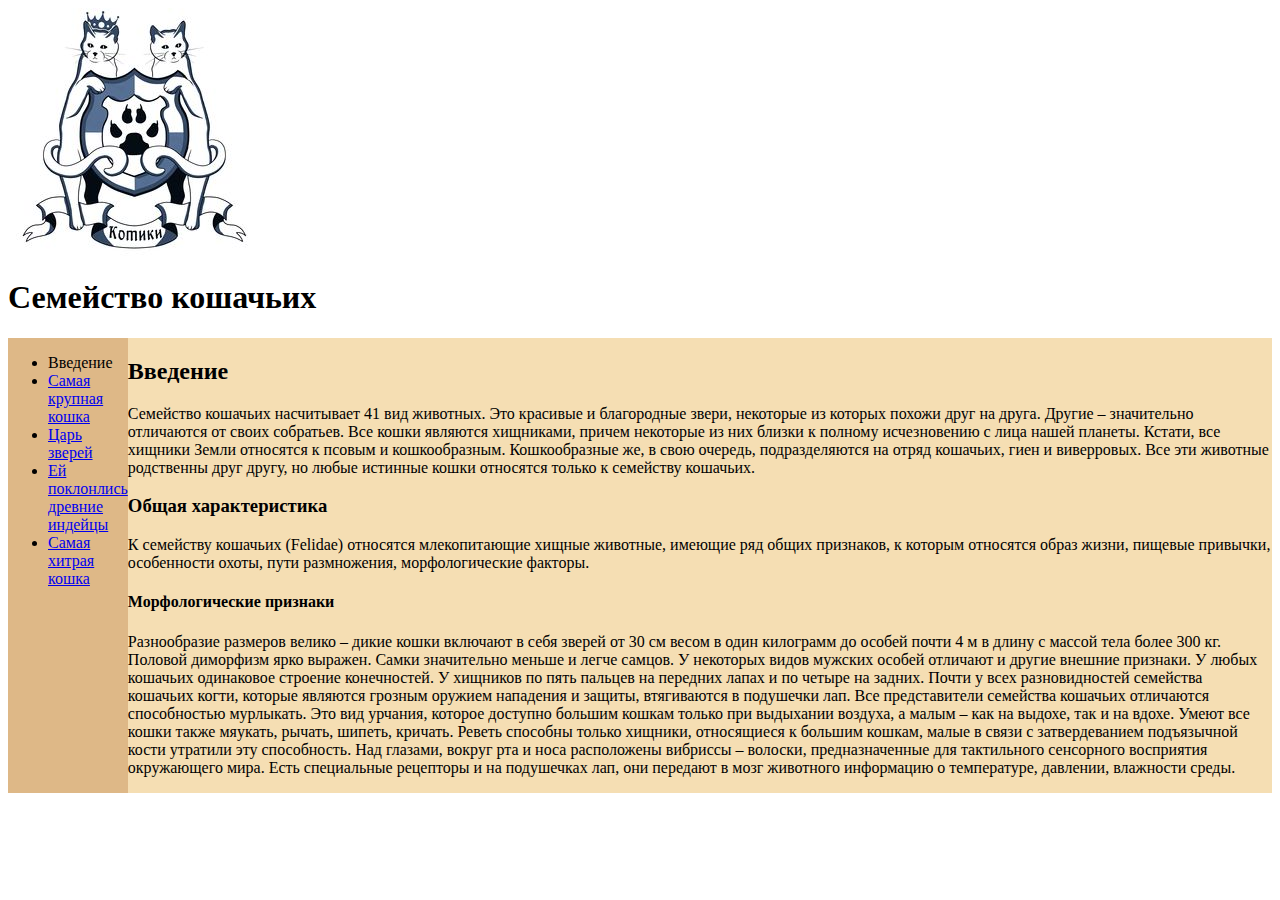
<file: index.html>
<!doctupe html>
<html>
    <head>
        <meta charset="utf-8">
        <title>Семейство кошачьих</title>
        <link href="style.css" rel="stylesheet">
    </head>
    <body>
        <img src= "250px-Котики_(герб_гильдии)_by_Китоно.jpg">
        <headr>
        <h1>Семейство кошачьих</h1>
        </headr>
        <div id="flex">
        <nav>
            <ul>
                <li>Введение</li>
                <li><a href="index2.html">Самая крупная кошка</a></li>
                <li><a href="index3.html">Царь зверей</a></li>
                <li><a href="index4.html">Ей поклонлись древние индейцы</a></li>
                <li><a href ="index5.html">Самая хитрая кошка</a></li>
            </ul>
        </nav>
        <main>
            <h2>Введение</h2>
        <p>Семейство кошачьих насчитывает 41 вид животных. Это красивые и благородные звери, некоторые из которых похожи друг на друга.
           Другие – значительно отличаются от своих собратьев. Все кошки являются хищниками, причем некоторые из них близки к полному
           исчезновению с лица нашей планеты. Кстати, все хищники Земли относятся к псовым и кошкообразным. Кошкообразные же, в свою очередь,
           подразделяются на отряд кошачьих, гиен и виверровых. Все эти животные родственны друг другу, но любые истинные кошки относятся только к
           семейству кошачьих.</p>
           <h3>Общая характеристика</h3>
           <p>К семейству кошачьих (Felidae) относятся млекопитающие хищные животные, имеющие ряд общих признаков, к которым относятся образ жизни,
           пищевые привычки, особенности охоты, пути размножения, морфологические факторы.</p>
           <h4>Морфологические признаки</h4>
           <p>Разнообразие размеров велико – дикие кошки включают в себя зверей от 30 см весом в один килограмм до особей почти 4 м в длину с массой
           тела более 300 кг. Половой диморфизм ярко выражен. Самки значительно меньше и легче самцов. У некоторых видов мужских особей отличают и другие
           внешние признаки. У любых кошачьих одинаковое строение конечностей. У хищников по пять пальцев на передних
           лапах и по четыре на задних. Почти у всех разновидностей семейства кошачьих когти, которые являются грозным оружием нападения и защиты, втягиваются в
           подушечки лап. Все представители семейства кошачьих отличаются способностью мурлыкать. Это вид урчания, которое доступно большим кошкам только при
           выдыхании воздуха, а малым – как на выдохе, так и на вдохе. Умеют все кошки также мяукать, рычать, шипеть, кричать. Реветь способны только хищники,
           относящиеся к большим кошкам, малые в связи с затвердеванием подъязычной кости утратили эту способность. Над глазами, вокруг рта и носа расположены
           вибриссы – волоски, предназначенные для тактильного сенсорного восприятия окружающего мира. Есть специальные рецепторы и на подушечках лап, они
           передают в мозг животного информацию о температуре, давлении, влажности среды.</p>
        </main>
        </div>
    </body>
</html>
</file>
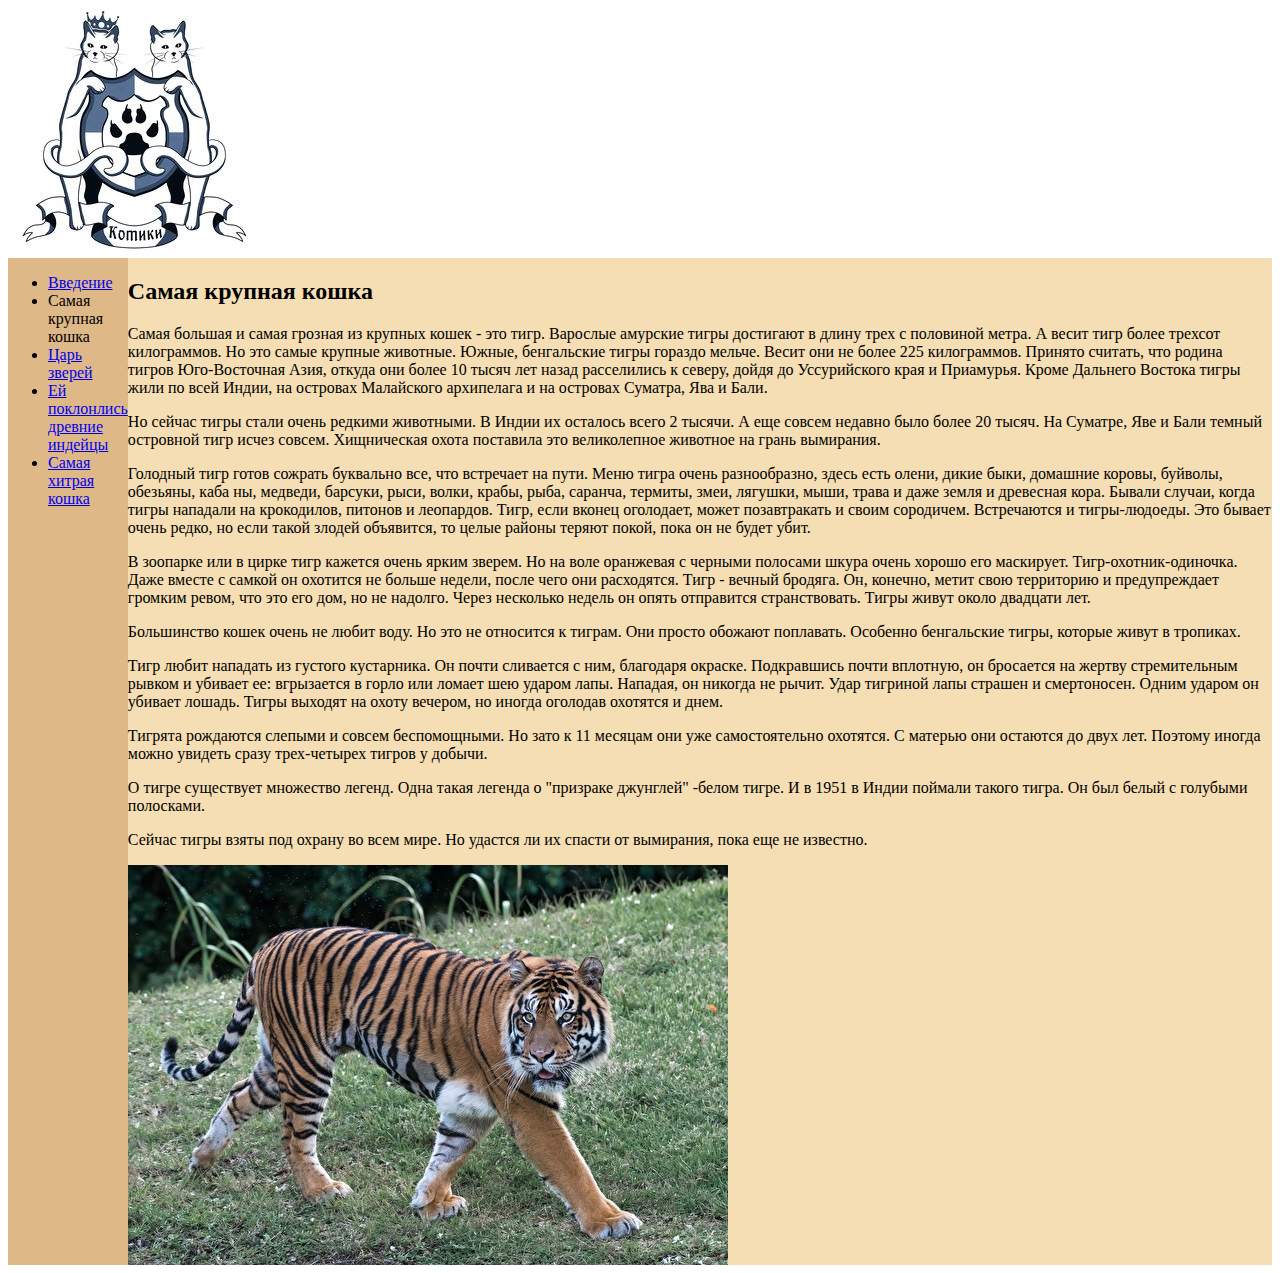
<file: index2.html>
<!doctupe html>
<html>
     <head>
        <meta charset="utf-8">
        <title>Семейство кошачьих 2</title>
         <link href="style.css" rel="stylesheet">
    </head>
    <body>
       <img src= "250px-Котики_(герб_гильдии)_by_Китоно.jpg">
        <div id="flex">
        <nav>
            <ul>
                <li><a href="index.html">Введение</a></li>
                <li>Самая крупная кошка</li>
                <li><a href="index3.html">Царь зверей</a></li>
                <li><a href="index4.html">Ей поклонлись древние индейцы</a></li>
                <li><a href ="index5.html">Самая хитрая кошка</a></li>
            </ul>
        </nav>
        <main>
            <h2>Самая крупная кошка</h2>
        <p>Самая большая и самая грозная из крупных кошек - это тигр. Варослые амурские тигры достигают в длину трех с половиной метра. А весит тигр более
        трехсот килограммов. Но это самые крупные животные. Южные, бенгальские тигры гораздо мельче. Весит они не более 225 килограммов. Принято считать,
        что родина тигров Юго-Восточная Азия, откуда они более 10 тысяч лет назад расселились к северу, дойдя до Уссурийского края и Приамурья. Кроме Дальнего
        Востока тигры жили по всей Индии, на островах Малайского архипелага и на островах Суматра, Ява и Бали.</p>
        <p> Но сейчас тигры стали очень редкими животными. В Индии их осталось всего 2 тысячи. А еще совсем недавно было более 20 тысяч. На Суматре,
        Яве и Бали темный островной тигр исчез совсем. Хищническая охота поставила это великолепное животное на грань вымирания.</p>

        <p>Голодный тигр готов сожрать буквально все, что встречает на пути. Меню тигра очень разнообразно, здесь есть олени, дикие быки, домашние коровы,
        буйволы, обезьяны, каба ны, медведи, барсуки, рыси, волки, крабы, рыба, саранча, термиты, змеи, лягушки, мыши, трава и даже земля и древесная кора.
        Бывали случаи, когда тигры нападали на крокодилов, питонов и леопардов. Тигр, если вконец оголодает, может позавтракать и своим сородичем. Встречаются
        и тигры-людоеды. Это бывает очень редко, но если такой злодей объявится, то целые районы теряют покой, пока он не будет убит.</p>

        <p>В зоопарке или в цирке тигр кажется очень ярким зверем. Но на воле оранжевая с черными полосами шкура очень хорошо его маскирует. Тигр-охотник-одиночка.
        Даже вместе с самкой он охотится не больше недели, после чего они расходятся. Тигр - вечный бродяга. Он, конечно, метит свою
        территорию и предупреждает громким ревом, что это его дом, но не надолго. Через несколько недель он опять отправится странствовать. Тигры живут около
        двадцати лет.</p>

        <p>Большинство кошек очень не любит воду. Но это не относится к тиграм. Они просто обожают поплавать. Особенно бенгальские тигры, которые живут в
        тропиках.</p>

        <p>Тигр любит нападать из густого кустарника. Он почти сливается с ним, благодаря окраске. Подкравшись почти вплотную, он бросается на жертву
        стремительным рывком и убивает ее: вгрызается в горло или ломает шею ударом лапы. Нападая, он никогда не рычит. Удар тигриной лапы страшен и
        смертоносен. Одним ударом он убивает лошадь. Тигры выходят на охоту вечером, но иногда оголодав охотятся и днем.</p>

        <p>Тигрята рождаются слепыми и совсем беспомощными. Но зато к 11 месяцам они уже самостоятельно охотятся. С матерью они остаются до двух лет.
        Поэтому иногда можно увидеть сразу трех-четырех тигров у добычи.</p>

        <p> О тигре существует множество легенд. Одна такая легенда о "призраке джунглей" -белом тигре. И в 1951 в Индии поймали такого тигра. Он был белый
        с голубыми полосками.</p>

        <p> Сейчас тигры взяты под охрану во всем мире. Но удастся ли их спасти от вымирания, пока еще не известно.</p>
        <img src= "Big_cats_Tigers_Grass_Glance_Paws_558077_600x400.jpg">
        </main>
        </div>
    </body>
</html>
</file>
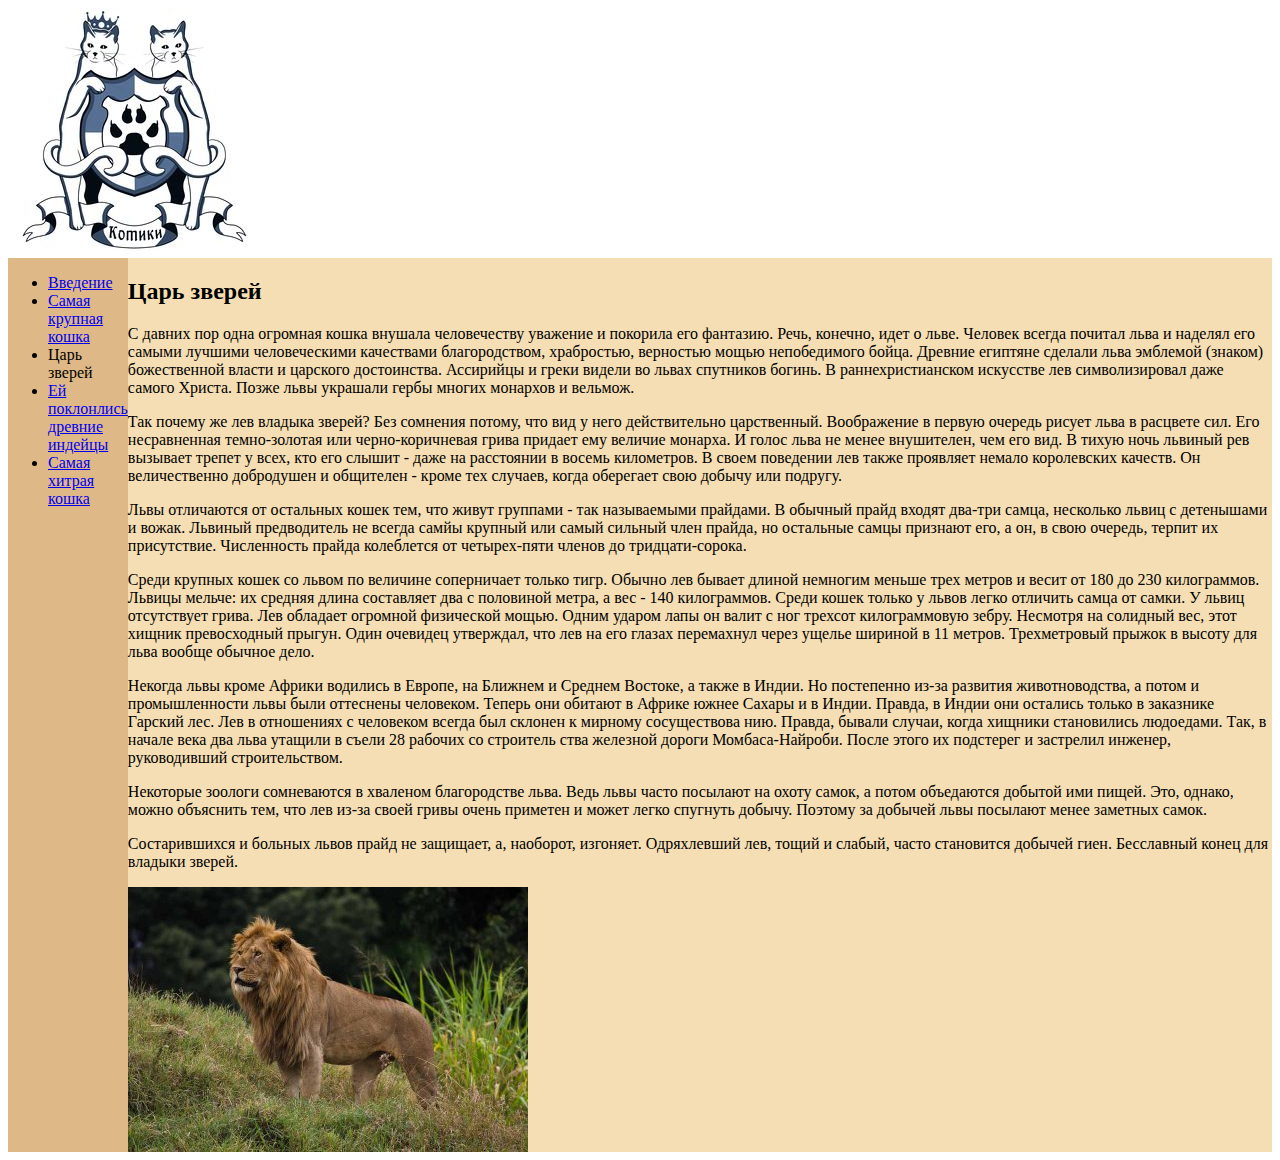
<file: index3.html>
<!doctupe html>
<html>
     <head>
        <meta charset="utf-8">
        <title>Семейство кошачьих 3</title>
         <link href="style.css" rel="stylesheet">
    </head>
    <body>
       <img src= "250px-Котики_(герб_гильдии)_by_Китоно.jpg">
        <div id="flex">
        <nav>
            <ul>
                <li><a href="index.html">Введение</a></li>
                <li><a href="index2.html">Самая крупная кошка</a></li>
                <li>Царь зверей</li>
                <li><a href="index4.html">Ей поклонлись древние индейцы</a></li>
                <li><a href ="index5.html">Самая хитрая кошка</a></li>
            </ul>
        </nav>
        <main>
            <h2>Царь зверей</h2>
        <p>С давних пор одна огромная кошка внушала человечеству уважение и покорила его фантазию. Речь, конечно, идет о льве. Человек всегда почитал льва
        и наделял его самыми лучшими человеческими качествами благородством, храбростью, верностью мощью непобедимого бойца. Древние египтяне сделали льва
        эмблемой (знаком) божественной власти и царского достоинства. Ассирийцы и греки видели во львах спутников богинь. В раннехристианском искусстве лев
        символизировал даже самого Христа. Позже львы украшали гербы многих монархов и вельмож.</p>

        <p>Так почему же лев владыка зверей? Без сомнения потому, что вид у него действительно царственный. Воображение в первую очередь рисует льва в
        расцвете сил. Его несрaвненная темно-золотая или черно-коричневая грива придает ему величие монарха. И голос льва не менее внушителен,
        чем его вид. В тихую ночь львиный рев вызывает трепет у всех, кто его слышит - даже на расстоянии в восемь километров. В своем поведении лев
        также проявляет немало королевских качеств. Он величественно добродушен и общителен - кроме тех случаев, когда оберегает свою добычу или подругу.</p>

        <p>Львы отличаются от остальных кошек тем, что живут группами - так называемыми прайдами. В обычный прайд входят два-три самца, несколько львиц с детенышами и
        вожак. Львиный предводитель не всегда самйы крупный или самый сильный член прайда, но остальные самцы признают его, а он, в свою очередь, терпит их
        присутствие. Численность прайда колеблется от четырех-пяти членов до тридцати-сорока.</p>

        <p>Среди крупных кошек со львом по величине соперничает только тигр. Обычно лев бывает длиной немногим меньше трех метров и весит от 180 до 230
        килограммов. Львицы мельче: их средняя длина составляет два с половиной метра, а вес - 140 килограммов. Среди кошек только у львов легко отличить
        самца от самки. У львиц отсутствует грива. Лев обладает огромной физической мощью. Одним ударом лапы он валит с ног трехсот килограммовую зебру.
        Несмотря на солидный вес, этот хищник превосходный прыгун. Один очевидец утверждал, что лев на его глазах перемахнул через ущелье шириной в 11 метров.
        Трехметровый прыжок в высоту для льва вообще обычное дело.</p>

        <p>Некогда львы кроме Африки водились в Европе, на Ближнем и Среднем Востоке, а также в Индии. Но постепенно из-за развития животноводства, а потом
        и промышленности львы были оттеснены человеком. Теперь они обитают в Африке южнее Сахары и в Индии. Правда, в Индии они остались только в заказнике
        Гарский лес. Лев в отношениях с человеком всегда был склонен к мирному сосуществова нию. Правда, бывали случаи, когда хищники становились людоедами.
        Так, в начале века два льва утащили в съели 28 рабочих со строитель ства железной дороги Момбаса-Найроби. После этого их подстерег и застрелил инженер,
        руководивший строительством.</p>

        <p>Некоторые зоологи сомневаются в хваленом благородстве льва. Ведь львы часто посылают на охоту самок, а потом объедаются добытой ими пищей. Это,
        однако, можно объяснить тем, что лев из-за своей гривы очень приметен и может легко спугнуть добычу. Поэтому за добычей львы посылают менее заметных
        самок.</p>

        <p>Состарившихся и больных львов прайд не защищает, а, наоборот, изгоняет. Одряхлевший лев, тощий и слабый, часто становится добычей гиен. Бесславный
        конец для владыки зверей.</p>
         <img src= "1493107620_065images.jpg">
        </main>
        </div>
    </body>
</html>
</file>
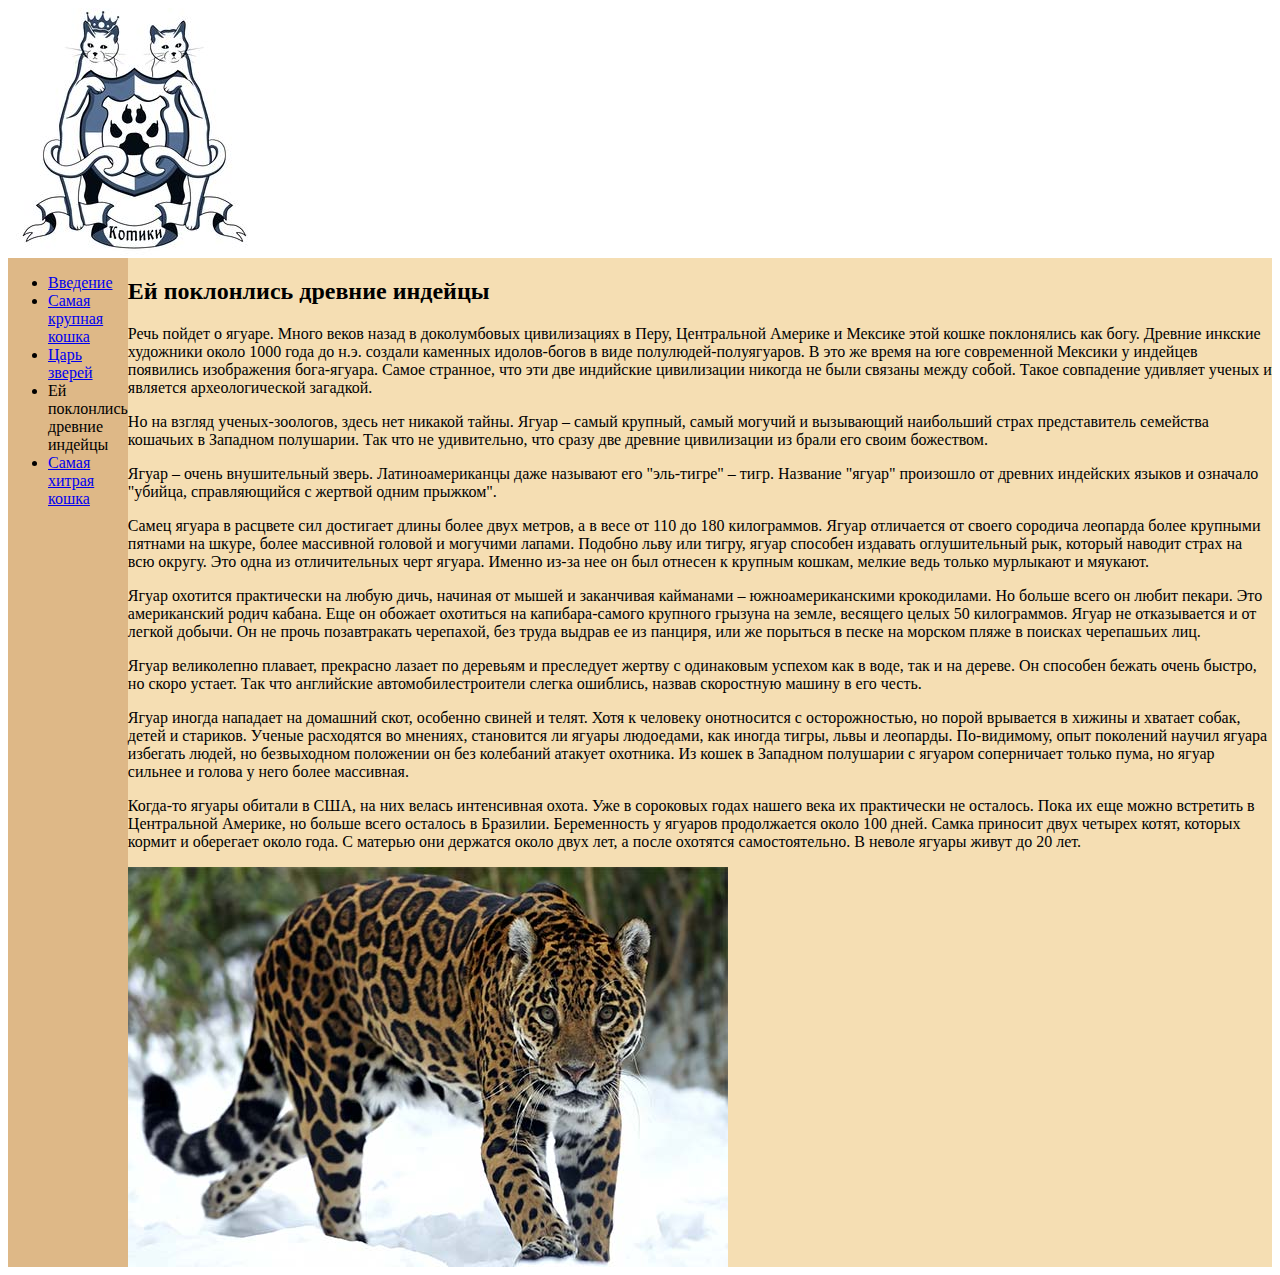
<file: index4.html>
<!doctupe html>
<html>
     <head>
        <meta charset="utf-8">
        <title>Семейство кошачьих 4</title>
         <link href="style.css" rel="stylesheet">
    </head>
    <body>
       <img src= "250px-Котики_(герб_гильдии)_by_Китоно.jpg">
        <div id="flex">
        <nav>
            <ul>
                <li><a href="index.html">Введение</a></li>
                <li><a href="index2.html">Самая крупная кошка</a></li>
                <li><a href="index3.html">Царь зверей</a></li>
                <li>Ей поклонлись древние индейцы</li>
                <li><a href ="index5.html">Самая хитрая кошка</a></li>
            </ul>
        </nav>
        <main>
            <h2>Ей поклонлись древние индейцы</h2>
        <p>Речь пойдет о ягуаре. Много веков назад в доколумбовых цивилизациях в Перу, Центральной Америке и Мексике этой кошке поклонялись как
        богу. Древние инкские художники около 1000 года до н.э. создали каменных идолов-богов в виде полулюдей-полуягуаров. В это же время на юге
        современной Мексики у индейцев появились изображения бога-ягуара. Самое странное, что эти две индийские цивилизации никогда не были связаны
        между собой. Такое совпадение удивляет ученых и является археологической загадкой.</p>

        <p>Но на взгляд ученых-зоологов, здесь нет никакой тайны. Ягуар – самый крупный, самый могучий и вызывающий наибольший страх представитель
        семейства кошачьих в Западном полушарии. Так что не удивительно, что сразу две древние цивилизации из брали его своим божеством.</p>

        <p>Ягуар – очень внушительный зверь. Латиноамериканцы даже называют его "эль-тигре" – тигр. Название "ягуар" произошло от древних индейских
        языков и означало "убийца, справляющийся с жертвой одним прыжком".</p>

        <p>Самец ягуара в расцвете сил достигает длины более двух метров, а в весе от 110 до 180 килограммов. Ягуар отличается от своего сородича леопарда
        более крупными пятнами на шкуре, более массивной головой и могучими лапами. Подобно льву или тигру, ягуар способен издавать оглушительный рык, который
        наводит страх на всю округу. Это одна из отличительных черт ягуара. Именно из-за нее он был отнесен к крупным кошкам, мелкие ведь только мурлыкают
        и мяукают.</p>

        <p>Ягуар охотится практически на любую дичь, начиная от мышей и заканчивая кайманами – южноамериканскими крокодилами. Но больше всего он любит
        пекари. Это американский родич кабана. Еще он обожает охотиться на капибара-самого крупного грызуна на земле, весящего целых 50 килограммов.
        Ягуар не отказывается и от легкой добычи. Он не прочь позавтракать черепахой, без труда выдрав ее из панциря, или же порыться в песке на морском
        пляже в поисках черепашьих лиц.</p>
        <p> Ягуар великолепно плавает, прекрасно лазает по деревьям и преследует жертву с одинаковым успехом как в воде, так и на дереве. Он способен
        бежать очень быстро, но скоро устает. Так что английские автомобилестроители слегка ошиблись, назвав скоростную машину в его честь.</p>

        <p>Ягуар иногда нападает на домашний скот, особенно свиней и телят. Хотя к человеку онотносится с осторожностью, но порой врывается в хижины
        и хватает собак, детей и стариков. Ученые расходятся во мнениях, становится ли ягуары людоедами, как иногда тигры, львы и леопарды. По-видимому,
        опыт поколений наyчил ягуара избегать людей, но безвыходном положении он без колебаний атакует охотника. Из кошек в Западном полушарии с ягуаром
        соперничает только пума, но ягуар сильнее и голова у него более массивная.</p>

        <p>Когда-то ягуары обитали в США, на них велась интенсивная охота. Уже в сороковых годах нашего века их практически не осталось. Пока их еще можно
        встретить в Центральной Америке, но больше всего осталось в Бразилии. Беременность у ягуаров продолжается около 100 дней. Самка приносит двух четырех
        котят, которых кормит и оберегает около года. С матерью они держатся около двух лет, а после охотятся самостоятельно. В неволе ягуары живут
        до 20 лет.</p>
         <img src= "sonnik-jaguar.jpg">
        </main>
        </div>
    </body>
</html>
</file>
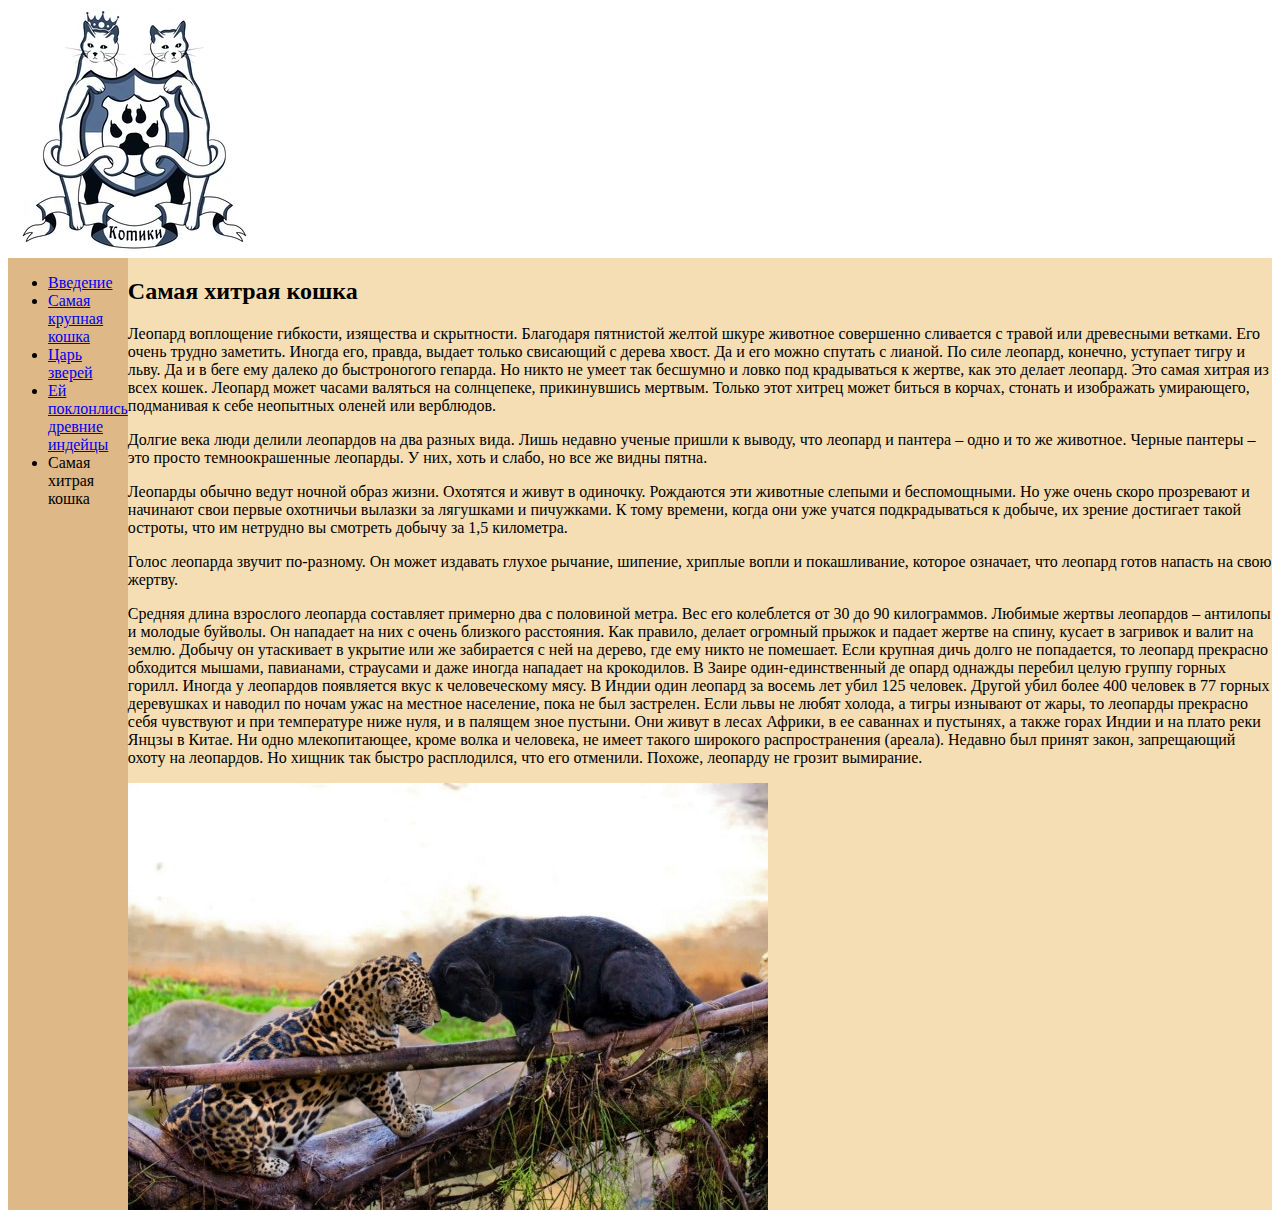
<file: index5.html>
<!doctupe html>
<html>
     <head>
        <meta charset="utf-8">
        <title>Семейство кошачьих 5</title>
         <link href="style.css" rel="stylesheet">
    </head>
    <body>
       <img src= "250px-Котики_(герб_гильдии)_by_Китоно.jpg">
        <div id="flex">
        <nav>
            <ul>
                <li><a href="index.html">Введение</a></li>
                <li><a href="index2.html">Самая крупная кошка</a></li>
                <li><a href="index3.html">Царь зверей</a></li>
                <li><a href="index4.html">Ей поклонлись древние индейцы</a></li>
                <li>Самая хитрая кошка</li>
            </ul>
        </nav>
        <main>
            <h2>Самая хитрая кошка</h2>
        <p>Леопард воплощение гибкости, изящества и скрытности. Благодаря пятнистой желтой шкуре животное совершенно сливается с травой или древесными
        ветками. Его очень трудно заметить. Иногда его, правда, выдает только свисающий с дерева хвост. Да и его можно спутать с лианой. По силе леопард,
        конечно, уступает тигру и льву. Да и в беге ему далеко до быстроногого гепарда. Но никто не умеет так бесшумно и ловко под крадываться к жертве,
        как это делает леопард. Это самая хитрая из всех кошек. Леопард может часами валяться на солнцепеке, прикинувшись мертвым. Только этот хитрец может
        биться в корчах, стонать и изображать умирающего, подманивая к себе неопытных оленей или верблюдов.</p>

        <p>Долгие века люди делили леопардов на два разных вида. Лишь недавно ученые пришли к выводу, что леопард и пантера – одно и то же животное. Черные
        пантеры – это просто темноокрашенные леопарды. У них, хоть и слабо, но все же видны пятна.</p>

        <p>Леопарды обычно ведут ночной образ жизни. Охотятся и живут в одиночку. Рождаются эти животные слепыми и беспомощными. Но уже очень скоро прозревают
        и начинают свои первые охотничьи вылазки за лягушками и пичужками. К тому времени, когда они уже учатся подкрадываться к добыче, их зрение достигает
        такой остроты, что им нетрудно вы смотреть добычу за 1,5 километра.</p>

        <p>Голос леопарда звучит по-разному. Он может издавать глухое рычание, шипение, хриплые вопли и покашливание, которое означает, что леопард готов напасть
        на свою жертву.</p>

        <p>Средняя длина взрослого леопарда составляет примерно два с половиной метра. Вес его колеблется от 30 до 90 килограммов. Любимые жертвы
        леопардов – антилопы и молодые буйволы. Он нападает на них с очень близкого расстояния. Как правило, делает огромный прыжок и падает жертве
        на спину, кусает в загривок и валит на землю. Добычу он утаскивает в укрытие или же забирается с ней на дерево, где ему никто не помешает. Если
        крупная дичь долго не попадается, то леопард прекрасно обходится мышами, павианами, страусами и даже иногда нападает на крокодилов. В Заире
        один-единственный де опард однажды перебил целую группу горных горилл. Иногда у леопардов появляется вкус к человеческому мясу. В Индии один
        леопард за восемь лет убил 125 человек. Другой убил более 400 человек в 77 горных деревушках и наводил по ночам ужас на местное население, пока
        не был застрелен. Если львы не любят холода, а тигры изнывают от жары, то леопарды прекрасно себя чувствуют и при температуре ниже нуля, и в палящем
        зное пустыни. Они живут в лесах Африки, в ее саваннах и пустынях, а также горах Индии и на плато реки Янцзы в Китае. Ни одно млекопитающее, кроме
        волка и человека, не имеет такого широкого распространения (ареала). Недавно был принят закон, запрещающий охоту на леопардов. Но хищник так быстро
        расплодился, что его отменили. Похоже, леопарду не грозит вымирание.</p>
        <img src= "15394350.jpg">
        </main>
         </div>
    </body>
</html>
</file>
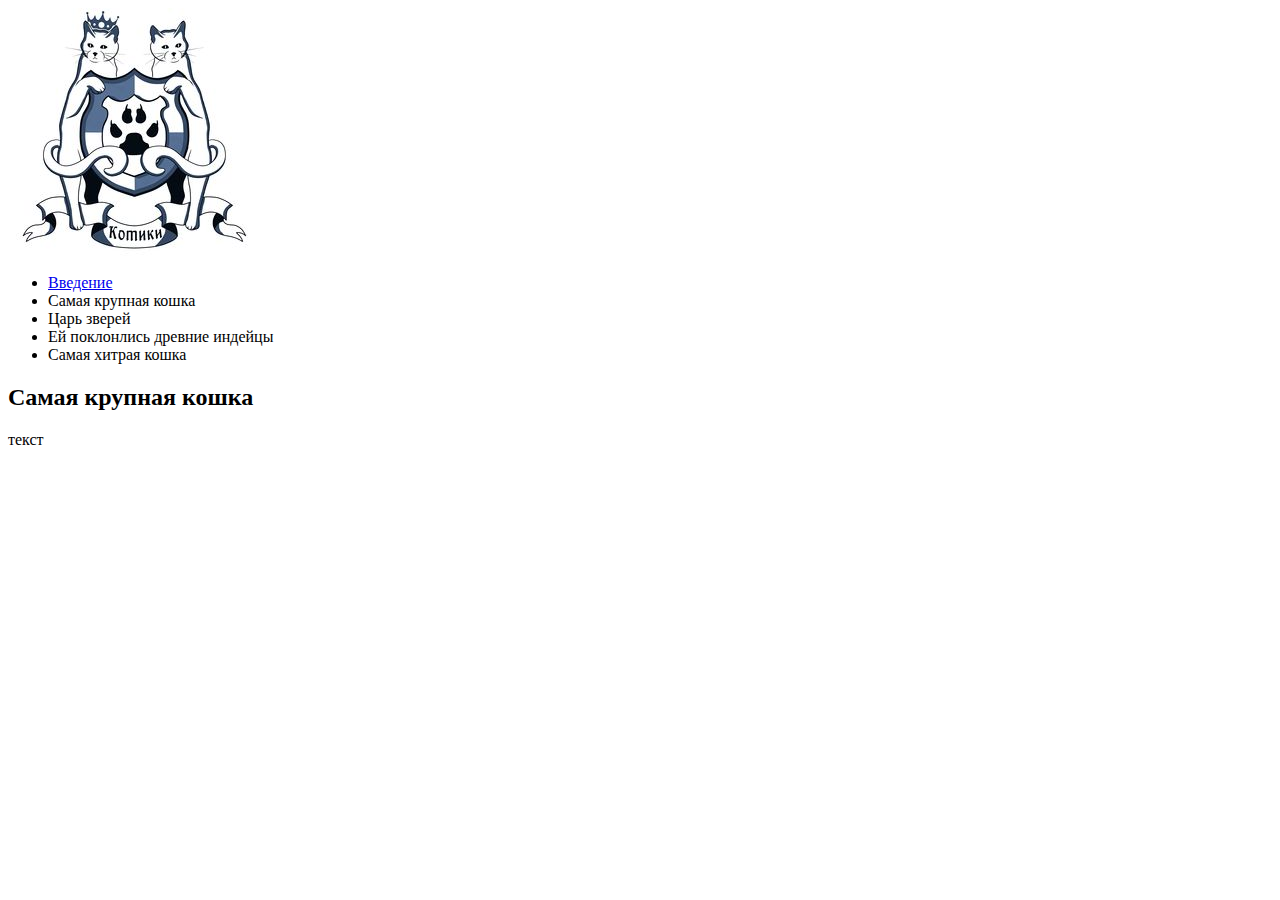
<file: test2.html>
<!doctupe html>
<html>
     <head>
        <meta charset="utf-8">
        <title>Семейство кошачьих 2</title>
    </head>
    <body>
       <img src= "250px-Котики_(герб_гильдии)_by_Китоно.jpg">
        <div>
        <nav>
            <ul>
                <li><a href="index.html">Введение</a></li>
                <li>Самая крупная кошка</li>
                <li>Царь зверей</li>
                <li>Ей поклонлись древние индейцы</li>
                <li>Самая хитрая кошка</li>
            </ul>
        </nav>
        <main>
            <h2>Самая крупная кошка</h2>
        <p>текст</p>
        </main>
        </div>
    </body>
</html>
</file>
<file: style.css>
#flex {
    display: flex;
    flex-direction: row;
}

nav {
    background-color: #DEB887;
}
main {
    background-color: #F5DEB3;
}
</file>
